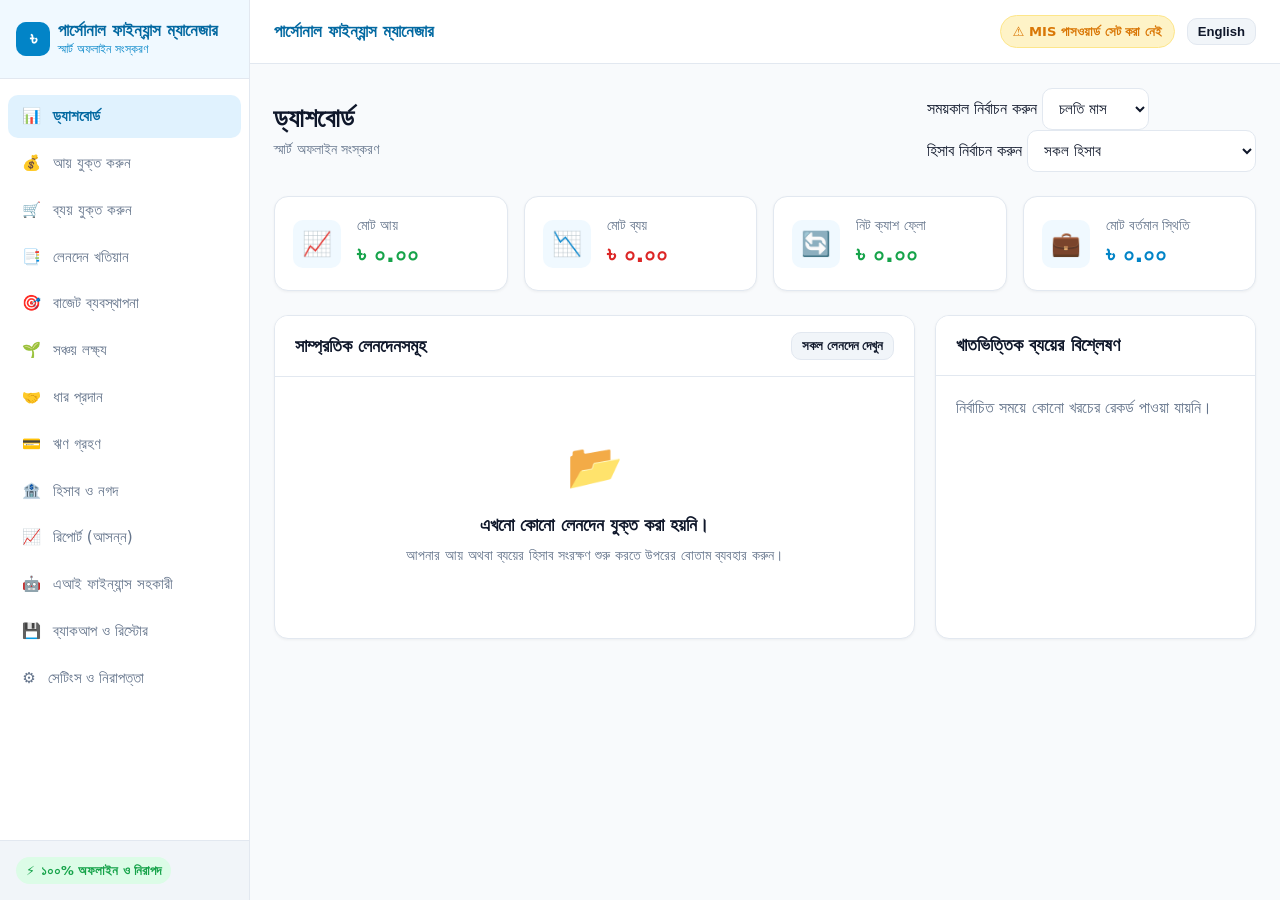
<file: index.html>
<!DOCTYPE html>
<html lang="bn">
<head>
  <meta charset="UTF-8">
  <meta name="viewport" content="width=device-width, initial-scale=1.0, maximum-scale=1.0, user-scalable=no, viewport-fit=cover">
  <meta name="theme-color" content="#f8fafc">
  <meta name="description" content="Personal Finance Manager — Smart Offline Edition. Secure, private, 100% offline financial tracking in Bengali & English.">
  <title>পার্সোনাল ফাইন্যান্স ম্যানেজার — স্মার্ট অফলাইন সংস্করণ</title>
  
  <script>
    (function() {
      function detectMobile() {
        var isTouch = ('ontouchstart' in window) || (navigator.maxTouchPoints > 0) || (navigator.msMaxTouchPoints > 0);
        var isMobileUA = /Android|webOS|iPhone|iPad|iPod|BlackBerry|IEMobile|Opera Mini/i.test(navigator.userAgent);
        var isSmallScreen = window.innerWidth <= 1024;
        if (isTouch || isMobileUA || isSmallScreen) {
          document.documentElement.classList.add('is-mobile-device');
          if (document.body) document.body.classList.add('is-mobile-device');
        } else {
          document.documentElement.classList.remove('is-mobile-device');
          if (document.body) document.body.classList.remove('is-mobile-device');
        }
      }
      detectMobile();
      window.addEventListener('resize', detectMobile);
      document.addEventListener('DOMContentLoaded', detectMobile);

      // Lock Viewport globally to prevent double-tap zoom & multi-touch pinch zoom
      document.addEventListener('gesturestart', function(e) { e.preventDefault(); }, { passive: false });
      document.addEventListener('gesturechange', function(e) { e.preventDefault(); }, { passive: false });
      document.addEventListener('gestureend', function(e) { e.preventDefault(); }, { passive: false });
      window.addEventListener('touchstart', function(e) {
        if (e.touches && e.touches.length > 1) {
          e.preventDefault();
        }
      }, { passive: false });
    })();
  </script>

  <link rel="manifest" href="./manifest.json">
  <link rel="icon" type="image/png" sizes="192x192" href="./icons/icon-192.png">
  <link rel="apple-touch-icon" href="./icons/icon-192.png">
  <meta name="mobile-web-app-capable" content="yes">
  <meta name="apple-mobile-web-app-status-bar-style" content="default">
  <meta name="apple-mobile-web-app-title" content="Finance Manager">
  <link rel="stylesheet" href="./css/style.css?v=14">
  <link rel="stylesheet" href="./css/mobile.css?v=14">
</head>
<body>
  <div class="app-container">
    <!-- Sidebar Navigation -->
    <aside class="app-sidebar">
      <div class="sidebar-header">
        <div class="brand-badge">
          <div class="brand-icon">৳</div>
          <div>
            <div class="brand-title" data-i18n="appName">পার্সোনাল ফাইন্যান্স</div>
            <div style="font-size: 0.75rem; color: var(--primary);" data-i18n="appSubtitle">স্মার্ট অফলাইন</div>
          </div>
        </div>
      </div>

      <nav class="sidebar-nav">
        <!-- Phase 1 Core Links -->
        <a href="#dashboard" class="nav-link active">
          <span>📊</span>
          <span data-i18n="navDashboard">ড্যাশবোর্ড</span>
        </a>
        <a href="#income" class="nav-link">
          <span>💰</span>
          <span data-i18n="navIncome">আয় যুক্ত করুন</span>
        </a>
        <a href="#expenses" class="nav-link">
          <span>🛒</span>
          <span data-i18n="navExpenses">ব্যয় যুক্ত করুন</span>
        </a>
        <a href="#transactions" class="nav-link">
          <span>📑</span>
          <span data-i18n="navTransactions">লেনদেন খতিয়ান</span>
        </a>

        <a href="#budgets" class="nav-link">
          <span>🎯</span>
          <span data-i18n="navBudgets">বাজেট ব্যবস্থাপনা</span>
        </a>
        <a href="#savings" class="nav-link">
          <span>🌱</span>
          <span data-i18n="navSavings">সঞ্চয় লক্ষ্য</span>
        </a>
        <a href="#lending" class="nav-link">
          <span>🤝</span>
          <span data-i18n="navLending">ধার প্রদান</span>
        </a>
        <a href="#borrowing" class="nav-link">
          <span>💳</span>
          <span data-i18n="navBorrowing">ঋণ গ্রহণ</span>
        </a>
        <a href="#accounts" class="nav-link">
          <span>🏦</span>
          <span data-i18n="navAccounts">হিসাব ও নগদ</span>
        </a>

        <a href="#reports" class="nav-link">
          <span>📈</span>
          <span data-i18n="navReports">রিপোর্ট ও চার্ট</span>
        </a>

        <a href="#assistant" class="nav-link">
          <span>🤖</span>
          <span data-i18n="navAssistant">এআই ফাইন্যান্স সহকারী</span>
        </a>

        <a href="#backup" class="nav-link">
          <span>💾</span>
          <span data-i18n="navBackup">ব্যাকআপ ও রিস্টোর</span>
        </a>
        <a href="#settings" class="nav-link">
          <span>⚙️</span>
          <span data-i18n="settingsTitle">সেটিংস ও নিরাপত্তা</span>
        </a>
      </nav>

      <div class="sidebar-footer">
        <div class="offline-pill">
          <span>⚡</span>
          <span data-i18n="offlineBadge">১০০% অফলাইন</span>
        </div>
      </div>
    </aside>

    <!-- Main Workspace -->
    <div class="app-main">
      <!-- Top Sticky Header -->
      <header class="app-header">
        <div class="header-left">
          <button type="button" class="mobile-toggle" id="mobile-menu-btn" aria-label="Toggle Navigation">☰</button>
          <div class="brand-title" data-i18n="appName">পার্সোনাল ফাইন্যান্স ম্যানেজার</div>
        </div>
        
        <div class="header-right">
          <!-- PWA Install Button (Shown dynamically via beforeinstallprompt) -->
          <button type="button" id="btn-pwa-install" class="btn btn-primary btn-sm" style="display: none; align-items: center; gap: 6px;" aria-label="Install App">
            <span>📲</span> <span data-i18n="btnInstallApp">ইনস্টল করুন</span>
          </button>

          <!-- MIS Security Status Badge (Clickable to setup) -->
          <span id="mis-status-badge" class="status-badge badge-inactive" title="MIS পাসওয়ার্ড কনফিগার করতে ক্লিক করুন">
            ⚠️ MIS পাসওয়ার্ড সেট করা নেই
          </span>

          <!-- Language Switcher Button -->
          <button type="button" id="btn-lang-toggle" class="btn btn-secondary btn-sm" aria-label="Switch Language">
            English
          </button>
        </div>
      </header>

      <!-- Dynamic View Container -->
      <main id="view-container" class="view-container">
        <!-- Rendered by Router -->
      </main>

      <!-- Mobile Floating Action Button (FAB) -->
      <button type="button" id="mobile-fab" class="mobile-fab" aria-label="Add Transaction" title="নতুন লেনদেন যুক্ত করুন">
        <span class="fab-icon">➕</span>
      </button>

      <!-- Mobile One-Tap Update Banner -->
      <div id="mobile-update-banner" class="mobile-update-banner hidden">
        <span>⚡ নতুন সংস্করণ প্রস্তুত!</span>
        <button type="button" id="btn-apply-update" class="btn-update-pill">আপডেট করুন</button>
      </div>

      <!-- Mobile Fixed Bottom Navigation (Blueprint Matching Reference Image 1) -->
      <nav class="mobile-bottom-nav" id="mobile-bottom-nav" aria-label="Mobile Navigation">
        <a href="#dashboard" class="bnav-item active" data-bnav="dashboard">
          <span class="bnav-icon">🏠</span>
          <span class="bnav-label" data-i18n="bnavHome">হোম</span>
        </a>
        <a href="#accounts" class="bnav-item" data-bnav="accounts">
          <span class="bnav-icon">💳</span>
          <span class="bnav-label" data-i18n="bnavAccounts">হিসাব</span>
        </a>
        <a href="#borrowing" class="bnav-item" data-bnav="borrowing">
          <span class="bnav-icon">👥</span>
          <span class="bnav-label" data-i18n="bnavLoans">ঋণ</span>
        </a>
        <a href="#budgets" class="bnav-item" data-bnav="budgets">
          <span class="bnav-icon">🎯</span>
          <span class="bnav-label" data-i18n="bnavSavings">বাজেট</span>
        </a>
        <a href="#reports" class="bnav-item" data-bnav="reports">
          <span class="bnav-icon">📊</span>
          <span class="bnav-label" data-i18n="bnavReports">পরিসংখ্যান</span>
        </a>
      </nav>
    </div>
  </div>

  <!-- Mobile Quick Action Sheet / Modal -->
  <div id="mobile-quick-add-modal" class="modal-overlay hidden" role="dialog" aria-modal="true">
    <div class="quick-action-sheet">
      <div class="quick-sheet-handle"></div>
      <div class="modal-header" style="padding-bottom: 8px;">
        <h3 class="modal-title" data-i18n="quickActionTitle">দ্রুত নতুন এন্ট্রি যোগ করুন</h3>
        <button type="button" class="modal-close" id="quick-action-close" aria-label="Close">&times;</button>
      </div>
      <div class="quick-action-grid">
        <button type="button" class="quick-action-btn btn-qa-expense" id="qa-btn-expense">
          <span class="qa-btn-icon">🛒</span>
          <span class="qa-btn-title" data-i18n="qaAddExpense">নতুন ব্যয়</span>
          <span class="qa-btn-desc">দৈনন্দিন খরচ যোগ করুন</span>
        </button>
        <button type="button" class="quick-action-btn btn-qa-income" id="qa-btn-income">
          <span class="qa-btn-icon">💰</span>
          <span class="qa-btn-title" data-i18n="qaAddIncome">নতুন আয়</span>
          <span class="qa-btn-desc">বেতন বা প্রাপ্তি যোগ করুন</span>
        </button>
        <button type="button" class="quick-action-btn btn-qa-transfer" id="qa-btn-transfer">
          <span class="qa-btn-icon">🔄</span>
          <span class="qa-btn-title" data-i18n="qaTransfer">ট্রান্সফার</span>
          <span class="qa-btn-desc">হিসাবে স্থানান্তর করুন</span>
        </button>
      </div>
    </div>
  </div>

  <!-- Mobile Notification / Status Sheet (Triggered by 🔔) -->
  <div id="mobile-notifications-modal" class="modal-overlay hidden" role="dialog" aria-modal="true">
    <div class="quick-action-sheet">
      <div class="quick-sheet-handle"></div>
      <div class="modal-header" style="padding-bottom: 8px;">
        <h3 class="modal-title">🔔 <span data-i18n="notifModalTitle">বিজ্ঞপ্তি ও সিস্টেম স্ট্যাটাস</span></h3>
        <button type="button" class="modal-close" id="mobile-notif-close" aria-label="Close">&times;</button>
      </div>
      <div class="modal-body" style="display: flex; flex-direction: column; gap: 12px;">
        <div class="notif-card-item">
          <div class="notif-card-left">
            <span class="notif-card-icon">🔒</span>
            <div>
              <div class="notif-card-title" data-i18n="misSecurityStatus">MIS নিরাপত্তা স্ট্যাটাস</div>
              <div class="notif-card-sub" id="mob-notif-mis-status">যাচাই করা হচ্ছে...</div>
            </div>
          </div>
          <button type="button" class="btn btn-secondary btn-xs" id="mob-notif-btn-mis">কনফিগার</button>
        </div>

        <div class="notif-card-item">
          <div class="notif-card-left">
            <span class="notif-card-icon">🌐</span>
            <div>
              <div class="notif-card-title">ভাষা / Language</div>
              <div class="notif-card-sub" id="mob-notif-lang-display">বাংলা (BN)</div>
            </div>
          </div>
          <button type="button" class="btn btn-secondary btn-xs" id="mob-notif-btn-lang">English</button>
        </div>

        <div class="notif-card-item">
          <div class="notif-card-left">
            <span class="notif-card-icon">⚡</span>
            <div>
              <div class="notif-card-title">অ্যাপ সংস্করণ (PWA Version)</div>
              <div class="notif-card-sub">v14 — নেটিভ অ্যান্ড্রয়েড এডিশন (Image 1 Blueprint)</div>
            </div>
          </div>
          <button type="button" class="btn btn-primary-outline btn-xs" id="btn-force-reload-cache">🔄 রিফ্রেশ</button>
        </div>
      </div>
    </div>
  </div>

  <!-- Mobile Profile Sheet (Triggered by 👤 Avatar) -->
  <div id="mobile-profile-modal" class="modal-overlay hidden" role="dialog" aria-modal="true">
    <div class="quick-action-sheet">
      <div class="quick-sheet-handle"></div>
      <div class="modal-header" style="padding-bottom: 8px;">
        <h3 class="modal-title">👤 <span data-i18n="profileModalTitle">ব্যবহারকারী প্রোফাইল ও মেনু</span></h3>
        <button type="button" class="modal-close" id="mobile-profile-close" aria-label="Close">&times;</button>
      </div>
      <div class="modal-body">
        <div class="profile-header-card">
          <div class="mobile-avatar-circle" style="width: 50px; height: 50px;">
            <svg viewBox="0 0 40 40" width="50" height="50" class="avatar-svg">
              <circle cx="20" cy="20" r="19" fill="#0284c7"/>
              <circle cx="20" cy="15" r="7" fill="#ffffff"/>
              <path d="M7 34 C7 25, 33 25, 33 34" fill="#ffffff"/>
            </svg>
          </div>
          <div>
            <div class="profile-name-text" id="profile-sheet-name">Shaikat</div>
            <button type="button" class="btn-link-sm" id="btn-edit-profile-name">✏️ নাম পরিবর্তন করুন</button>
          </div>
        </div>

        <div class="profile-menu-links">
          <a href="#transactions" class="profile-menu-item" data-sheet-nav>
            <span>📑</span> <span>লেনদেন খতিয়ান (Ledger)</span>
          </a>
          <a href="#budgets" class="profile-menu-item" data-sheet-nav>
            <span>🎯</span> <span>বাজেট ব্যবস্থাপনা (Budgets)</span>
          </a>
          <a href="#lending" class="profile-menu-item" data-sheet-nav>
            <span>🤝</span> <span>ধার প্রদান (Lending)</span>
          </a>
          <a href="#assistant" class="profile-menu-item" data-sheet-nav>
            <span>🤖</span> <span>এআই ফাইন্যান্স সহকারী (AI Assistant)</span>
          </a>
          <a href="#backup" class="profile-menu-item" data-sheet-nav>
            <span>💾</span> <span>ব্যাকআপ ও রিস্টোর (Backup & Restore)</span>
          </a>
          <a href="#settings" class="profile-menu-item" data-sheet-nav>
            <span>⚙️</span> <span>সেটিংস ও নিরাপত্তা (Settings)</span>
          </a>
          <button type="button" class="profile-menu-item btn-menu-reload" id="btn-sheet-force-reload">
            <span>🔄</span> <span>ক্যাশ পরিষ্কার ও অ্যাপ রিলোড (Force Update)</span>
          </button>
        </div>
      </div>
    </div>
  </div>

  <!-- GLOBAL MIS MODULE PASSWORD VERIFICATION MODAL (Rule 5 & Section 17) -->
  <div id="mis-verify-modal" class="modal-overlay hidden" role="dialog" aria-modal="true">
    <div class="modal-card">
      <div class="modal-header">
        <h3 class="modal-title" style="color: var(--danger);">🔒 <span data-i18n="misModalTitle">MIS মডিউল নিরাপত্তা গেট</span></h3>
      </div>
      <div class="modal-body">
        <p id="mis-verify-desc" class="modal-notice" style="margin-bottom: 16px;"></p>
        
        <div class="form-group">
          <label for="mis-verify-password-input" class="form-label required" data-i18n="misPasswordLabel">MIS পাসওয়ার্ড প্রদান করুন</label>
          <input type="password" id="mis-verify-password-input" class="form-input" placeholder="••••••••" autocomplete="current-password">
        </div>

        <div id="mis-verify-error" class="alert alert-danger hidden"></div>
      </div>
      <div class="modal-footer">
        <button type="button" class="btn btn-secondary" id="mis-btn-cancel-delete" data-i18n="btnCancel">বাতিল</button>
        <button type="button" class="btn btn-danger" id="mis-btn-confirm-delete" data-i18n="misBtnVerifyDelete">পাসওয়ার্ড যাচাই করে মুছে ফেলুন</button>
      </div>
    </div>
  </div>

  <!-- GLOBAL MIS MODULE SETUP MODAL -->
  <div id="mis-setup-modal" class="modal-overlay hidden" role="dialog" aria-modal="true">
    <div class="modal-card">
      <div class="modal-header">
        <h3 class="modal-title">🛡️ <span data-i18n="misSetupTitle">MIS মডিউল পাসওয়ার্ড সেটআপ</span></h3>
        <button type="button" class="btn-close" id="mis-setup-close">&times;</button>
      </div>
      <form id="mis-setup-form">
        <div class="modal-body">
          <p class="modal-notice" style="margin-bottom: 16px;" data-i18n="misSetupNotice">
            যে কোনো আর্থিক তথ্য মোছার জন্য MIS পাসওয়ার্ড আবশ্যক। একটি নিরাপদ পাসওয়ার্ড নির্ধারণ করুন।
          </p>

          <div class="form-group" style="margin-bottom: 14px;">
            <label for="mis-setup-new-password" class="form-label required" data-i18n="misPasswordNew">নতুন MIS পাসওয়ার্ড (কমপক্ষে ৬ অক্ষর)</label>
            <input type="password" id="mis-setup-new-password" class="form-input" placeholder="••••••••" minlength="6" required autocomplete="new-password">
          </div>

          <div class="form-group">
            <label for="mis-setup-confirm-password" class="form-label required" data-i18n="misPasswordConfirm">পাসওয়ার্ড নিশ্চিত করুন</label>
            <input type="password" id="mis-setup-confirm-password" class="form-input" placeholder="••••••••" minlength="6" required autocomplete="new-password">
          </div>

          <div id="mis-setup-error" class="alert alert-danger hidden"></div>
        </div>
        <div class="modal-footer">
          <button type="button" class="btn btn-secondary" id="mis-setup-cancel" data-i18n="btnCancel">বাতিল</button>
          <button type="submit" class="btn btn-primary" id="mis-setup-save" data-i18n="misBtnSetup">MIS পাসওয়ার্ড সংরক্ষণ করুন</button>
        </div>
      </form>
    </div>
  </div>

  <!-- FILE PROTOCOL WARNING (CORS Detection) -->
  <div id="file-protocol-warning" style="display: none; position: fixed; top: 0; left: 0; right: 0; bottom: 0; background: rgba(0,0,0,0.7); z-index: 99999; align-items: center; justify-content: center; padding: 20px;">
    <div style="background: #ffffff; border: 2px solid #f59e0b; color: #92400e; padding: 28px; max-width: 580px; border-radius: 14px; font-family: system-ui, sans-serif; text-align: center; box-shadow: 0 10px 25px rgba(0,0,0,0.25);">
      <div style="font-size: 2.5rem; margin-bottom: 8px;">⚠️</div>
      <h3 style="margin-top: 0; font-size: 1.3rem; color: #b45309;">ব্রাউজার নিরাপত্তা নির্দেশনা (file:// Protocol)</h3>
      <p style="margin: 12px 0; font-size: 0.95rem; line-height: 1.6; color: #475569;">
        আধুনিক ব্রাউজারসমূহ নিরাপত্তার কারণে সরাসরি <code>file://</code> দিয়ে জাভাস্ক্রিপ্ট মডিউল লোড ব্লক করে।
      </p>
      <div style="background: #eff6ff; padding: 14px 18px; border-radius: 8px; border: 1px solid #bfdbfe; margin: 16px 0;">
        <p style="margin: 0; font-weight: 700; font-size: 1.1rem; color: #1e40af;">
          👉 ফোল্ডারে থাকা <span style="background: #dbeafe; padding: 2px 8px; border-radius: 4px;">start.bat</span> ফাইলে ডাবল-ক্লিক করুন!
        </p>
        <p style="margin: 6px 0 0; font-size: 0.85rem; color: #64748b;">
          (Double-click <strong>start.bat</strong> in this folder to launch the local offline server)
        </p>
      </div>
    </div>
  </div>
  <script>
    if (window.location.protocol === 'file:') {
      var w = document.getElementById('file-protocol-warning');
      if (w) w.style.display = 'flex';
    }
  </script>

  <!-- Main ES Module Script -->
  <script type="module" src="./js/app.js?v=14"></script>
</body>
</html>
</file>
<file: css/style.css>
/* Personal Finance Manager - Modern Light Blue & White Theme */
:root {
  --primary: #0284c7;
  --primary-hover: #0369a1;
  --primary-light: #e0f2fe;
  --primary-subtle: #f0f9ff;
  --accent: #38bdf8;
  
  --bg-main: #f8fafc;
  --bg-surface: #ffffff;
  --bg-subtle: #f1f5f9;
  
  --text-main: #0f172a;
  --text-muted: #64748b;
  --text-light: #94a3b8;
  
  --border: #e2e8f0;
  --border-focus: #38bdf8;
  
  --success: #16a34a;
  --success-bg: #dcfce7;
  --danger: #dc2626;
  --danger-bg: #fee2e2;
  --warning: #d97706;
  --warning-bg: #fef3c7;
  
  --radius-sm: 6px;
  --radius-md: 10px;
  --radius-lg: 14px;
  --shadow-sm: 0 1px 3px rgba(0,0,0,0.05);
  --shadow-md: 0 4px 6px -1px rgba(0,0,0,0.08), 0 2px 4px -2px rgba(0,0,0,0.05);
  --shadow-lg: 0 10px 15px -3px rgba(0,0,0,0.1), 0 4px 6px -4px rgba(0,0,0,0.05);
  
  --font-family: system-ui, -apple-system, "Segoe UI", Roboto, "Helvetica Neue", "SolaimanLipi", "Kalpurush", sans-serif;
}

* {
  box-sizing: border-box;
  margin: 0;
  padding: 0;
}

body {
  font-family: var(--font-family);
  background-color: var(--bg-main);
  color: var(--text-main);
  line-height: 1.5;
  -webkit-font-smoothing: antialiased;
}

/* App Shell Layout */
.app-container {
  display: flex;
  min-height: 100vh;
}

/* Sidebar */
.app-sidebar {
  width: 250px;
  background-color: var(--bg-surface);
  border-right: 1px solid var(--border);
  display: flex;
  flex-direction: column;
  position: sticky;
  top: 0;
  height: 100vh;
  z-index: 100;
  transition: transform 0.25s ease;
}

.sidebar-header {
  padding: 20px 16px;
  border-bottom: 1px solid var(--border);
  background-color: var(--primary-subtle);
}

.brand-badge {
  display: inline-flex;
  align-items: center;
  gap: 8px;
}

.brand-icon {
  width: 34px;
  height: 34px;
  background: var(--primary);
  color: white;
  border-radius: var(--radius-md);
  display: flex;
  align-items: center;
  justify-content: center;
  font-weight: bold;
  font-size: 1.2rem;
}

.brand-title {
  font-size: 1.05rem;
  font-weight: 700;
  color: var(--primary-hover);
  line-height: 1.2;
}

.sidebar-nav {
  padding: 16px 8px;
  flex: 1;
  overflow-y: auto;
}

.nav-link {
  display: flex;
  align-items: center;
  gap: 12px;
  padding: 10px 14px;
  color: var(--text-muted);
  text-decoration: none;
  border-radius: var(--radius-md);
  margin-bottom: 4px;
  font-weight: 500;
  font-size: 0.95rem;
  transition: all 0.15s ease;
}

.nav-link:hover {
  background-color: var(--primary-subtle);
  color: var(--primary);
}

.nav-link.active {
  background-color: var(--primary-light);
  color: var(--primary-hover);
  font-weight: 600;
}

.nav-link.disabled {
  opacity: 0.55;
  cursor: not-allowed;
  font-size: 0.85rem;
}

.sidebar-footer {
  padding: 16px;
  border-top: 1px solid var(--border);
  background-color: var(--bg-subtle);
}

.offline-pill {
  display: inline-flex;
  align-items: center;
  gap: 6px;
  font-size: 0.8rem;
  font-weight: 600;
  color: var(--success);
  background: var(--success-bg);
  padding: 4px 10px;
  border-radius: 20px;
}

/* Main Content Area */
.app-main {
  flex: 1;
  display: flex;
  flex-direction: column;
  min-width: 0;
}

/* Top Navbar */
.app-header {
  height: 64px;
  background-color: var(--bg-surface);
  border-bottom: 1px solid var(--border);
  display: flex;
  align-items: center;
  justify-content: space-between;
  padding: 0 24px;
  position: sticky;
  top: 0;
  z-index: 90;
}

.header-left {
  display: flex;
  align-items: center;
  gap: 12px;
}

.mobile-toggle {
  display: none;
  background: none;
  border: none;
  font-size: 1.5rem;
  cursor: pointer;
  color: var(--text-main);
}

.header-right {
  display: flex;
  align-items: center;
  gap: 12px;
}

.status-badge {
  font-size: 0.82rem;
  padding: 6px 12px;
  border-radius: 20px;
  font-weight: 600;
  cursor: pointer;
  display: inline-flex;
  align-items: center;
  transition: opacity 0.2s;
}

.status-badge:hover {
  opacity: 0.85;
}

.badge-active {
  background-color: var(--success-bg);
  color: var(--success);
  border: 1px solid #bbf7d0;
}

.badge-inactive {
  background-color: var(--warning-bg);
  color: var(--warning);
  border: 1px solid #fde68a;
}

/* Content Container */
.view-container {
  padding: 24px;
  flex: 1;
  max-width: 1200px;
  margin: 0 auto;
  width: 100%;
}

.view-header {
  display: flex;
  align-items: center;
  justify-content: space-between;
  margin-bottom: 24px;
  flex-wrap: wrap;
  gap: 16px;
}

.view-title {
  font-size: 1.6rem;
  font-weight: 700;
  color: var(--text-main);
}

.view-subtitle {
  font-size: 0.9rem;
  color: var(--text-muted);
  margin-top: 2px;
}

/* KPI Summary Cards Grid */
.kpi-grid {
  display: grid;
  grid-template-columns: repeat(auto-fit, minmax(220px, 1fr));
  gap: 16px;
  margin-bottom: 24px;
}

.kpi-card {
  background: var(--bg-surface);
  border: 1px solid var(--border);
  border-radius: var(--radius-lg);
  padding: 18px;
  display: flex;
  align-items: center;
  gap: 16px;
  box-shadow: var(--shadow-sm);
  transition: transform 0.15s ease, box-shadow 0.15s ease;
}

.kpi-card:hover {
  transform: translateY(-2px);
  box-shadow: var(--shadow-md);
}

.kpi-icon {
  width: 48px;
  height: 48px;
  border-radius: var(--radius-md);
  display: flex;
  align-items: center;
  justify-content: center;
  font-size: 1.5rem;
  background: var(--primary-subtle);
}

.kpi-content {
  display: flex;
  flex-direction: column;
}

.kpi-label {
  font-size: 0.85rem;
  font-weight: 500;
  color: var(--text-muted);
}

.kpi-value {
  font-size: 1.45rem;
  font-weight: 700;
  margin-top: 2px;
}

/* Dashboard 2-column Grid */
.dashboard-grid {
  display: grid;
  grid-template-columns: 2fr 1fr;
  gap: 20px;
}

/* Cards */
.card {
  background: var(--bg-surface);
  border: 1px solid var(--border);
  border-radius: var(--radius-lg);
  box-shadow: var(--shadow-sm);
  overflow: hidden;
}

.card-header {
  padding: 16px 20px;
  border-bottom: 1px solid var(--border);
  background: #ffffff;
}

.card-title {
  font-size: 1.1rem;
  font-weight: 600;
  color: var(--text-main);
}

.card-body {
  padding: 20px;
}

/* Tables */
.table-responsive {
  overflow-x: auto;
}

.data-table {
  width: 100%;
  border-collapse: collapse;
  text-align: left;
  font-size: 0.92rem;
}

.data-table th {
  padding: 12px 14px;
  background-color: var(--bg-subtle);
  color: var(--text-muted);
  font-weight: 600;
  border-bottom: 1px solid var(--border);
  white-space: nowrap;
}

.data-table td {
  padding: 12px 14px;
  border-bottom: 1px solid var(--border);
  vertical-align: middle;
}

.data-table tbody tr:hover {
  background-color: var(--primary-subtle);
}

.text-right { text-align: right; }
.text-center { text-align: center; }
.font-bold { font-weight: 600; }

.text-success { color: var(--success); }
.text-danger { color: var(--danger); }
.text-primary { color: var(--primary); }
.text-muted { color: var(--text-muted); }

/* Badges */
.badge {
  display: inline-block;
  padding: 3px 8px;
  border-radius: var(--radius-sm);
  font-size: 0.78rem;
  font-weight: 600;
  white-space: nowrap;
}

.badge-income {
  background-color: var(--success-bg);
  color: var(--success);
}

.badge-expense {
  background-color: var(--danger-bg);
  color: var(--danger);
}

.code-badge {
  background: var(--bg-subtle);
  padding: 2px 6px;
  border-radius: var(--radius-sm);
  font-family: monospace;
  font-size: 0.85rem;
}

/* Buttons */
.btn {
  display: inline-flex;
  align-items: center;
  justify-content: center;
  gap: 6px;
  padding: 8px 16px;
  font-size: 0.9rem;
  font-weight: 600;
  border-radius: var(--radius-md);
  border: 1px solid transparent;
  cursor: pointer;
  transition: all 0.15s ease;
}

.btn:disabled {
  opacity: 0.6;
  cursor: not-allowed;
}

.btn-primary {
  background-color: var(--primary);
  color: white;
}
.btn-primary:hover:not(:disabled) {
  background-color: var(--primary-hover);
}

.btn-secondary {
  background-color: var(--bg-subtle);
  color: var(--text-main);
  border-color: var(--border);
}
.btn-secondary:hover:not(:disabled) {
  background-color: #e2e8f0;
}

.btn-success {
  background-color: var(--success);
  color: white;
}
.btn-success:hover:not(:disabled) {
  background-color: #15803d;
}

.btn-danger {
  background-color: var(--danger);
  color: white;
}
.btn-danger:hover:not(:disabled) {
  background-color: #b91c1c;
}

.btn-outline {
  background: transparent;
  border-color: var(--border);
  color: var(--text-main);
}
.btn-outline:hover:not(:disabled) {
  background-color: var(--bg-subtle);
}

.btn-danger-outline {
  background: transparent;
  border-color: #fca5a5;
  color: var(--danger);
}
.btn-danger-outline:hover:not(:disabled) {
  background-color: var(--danger-bg);
}

.btn-sm {
  padding: 5px 10px;
  font-size: 0.82rem;
}

.btn-xs {
  padding: 3px 8px;
  font-size: 0.78rem;
}

.btn-lg {
  padding: 12px 24px;
  font-size: 1rem;
}

/* Forms */
.form-card-container {
  max-width: 680px;
  margin: 0 auto;
}

.form-grid {
  display: grid;
  grid-template-columns: 1fr 1fr;
  gap: 16px;
}

.form-group {
  display: flex;
  flex-direction: column;
  gap: 6px;
}

.form-group.full-width {
  grid-column: 1 / -1;
}

.form-label {
  font-size: 0.88rem;
  font-weight: 600;
  color: var(--text-main);
}

.form-label.required::after {
  content: ' *';
  color: var(--danger);
}

.form-input, .form-select, .form-textarea {
  padding: 10px 12px;
  border: 1px solid var(--border);
  border-radius: var(--radius-md);
  font-family: inherit;
  font-size: 0.95rem;
  background-color: #ffffff;
  color: var(--text-main);
  outline: none;
  transition: border-color 0.15s, box-shadow 0.15s;
}

.form-input:focus, .form-select:focus, .form-textarea:focus {
  border-color: var(--border-focus);
  box-shadow: 0 0 0 3px rgba(56, 189, 248, 0.2);
}

.input-with-addon {
  display: flex;
  align-items: center;
}

.input-addon {
  background: var(--bg-subtle);
  border: 1px solid var(--border);
  border-right: none;
  padding: 10px 14px;
  border-radius: var(--radius-md) 0 0 var(--radius-md);
  font-weight: bold;
  color: var(--text-muted);
}

.input-with-addon .form-input {
  border-radius: 0 var(--radius-md) var(--radius-md) 0;
  flex: 1;
}

.form-actions {
  margin-top: 24px;
  display: flex;
  justify-content: flex-end;
}

/* Modals */
.modal-overlay {
  position: fixed;
  inset: 0;
  background-color: rgba(15, 23, 42, 0.5);
  backdrop-filter: blur(2px);
  display: flex;
  align-items: center;
  justify-content: center;
  z-index: 1000;
  padding: 16px;
}

.modal-overlay.hidden {
  display: none !important;
}

.modal-card {
  background: #ffffff;
  border-radius: var(--radius-lg);
  box-shadow: var(--shadow-lg);
  width: 100%;
  max-width: 520px;
  max-height: 90vh;
  display: flex;
  flex-direction: column;
  overflow: hidden;
  animation: modalFadeIn 0.2s ease-out;
}

.modal-card.modal-lg {
  max-width: 680px;
}

@keyframes modalFadeIn {
  from { opacity: 0; transform: scale(0.96); }
  to { opacity: 1; transform: scale(1); }
}

.modal-header {
  padding: 16px 20px;
  border-bottom: 1px solid var(--border);
  display: flex;
  align-items: center;
  justify-content: space-between;
}

.modal-title {
  font-size: 1.15rem;
  font-weight: 700;
  color: var(--text-main);
}

.btn-close {
  background: none;
  border: none;
  font-size: 1.5rem;
  line-height: 1;
  color: var(--text-muted);
  cursor: pointer;
}

.modal-body {
  padding: 20px;
  overflow-y: auto;
}

.modal-footer {
  padding: 16px 20px;
  border-top: 1px solid var(--border);
  display: flex;
  justify-content: flex-end;
  gap: 10px;
  background: var(--bg-main);
}

.summary-preview-list {
  background: var(--primary-subtle);
  border: 1px solid #bae6fd;
  border-radius: var(--radius-md);
  padding: 16px;
  display: flex;
  flex-direction: column;
  gap: 10px;
}

.preview-row {
  display: flex;
  justify-content: space-between;
  align-items: center;
  font-size: 0.92rem;
}

.preview-label {
  color: var(--text-muted);
}

/* Category Breakdown progress bars */
.breakdown-list {
  display: flex;
  flex-direction: column;
  gap: 14px;
}

.breakdown-item {
  display: flex;
  flex-direction: column;
  gap: 6px;
}

.breakdown-name {
  font-size: 0.9rem;
  font-weight: 500;
}

.breakdown-amounts {
  font-size: 0.88rem;
}

.progress-bar-bg {
  width: 100%;
  height: 8px;
  background-color: var(--bg-subtle);
  border-radius: 4px;
  overflow: hidden;
}

.progress-bar-fill {
  height: 100%;
  background: var(--primary);
  border-radius: 4px;
  transition: width 0.3s ease;
}

/* Empty States */
.empty-state {
  text-align: center;
  padding: 36px 20px;
}

.empty-icon {
  font-size: 2.8rem;
  margin-bottom: 12px;
}

.empty-title {
  font-size: 1.1rem;
  font-weight: 600;
  margin-bottom: 6px;
}

.empty-desc {
  font-size: 0.9rem;
  color: var(--text-muted);
  max-width: 380px;
  margin: 0 auto 16px;
}

.empty-actions {
  display: flex;
  justify-content: center;
  gap: 10px;
}

/* Alerts */
.alert {
  padding: 12px 16px;
  border-radius: var(--radius-md);
  font-size: 0.9rem;
  margin-top: 14px;
}

.alert-danger {
  background-color: var(--danger-bg);
  color: #991b1b;
  border: 1px solid #fecaca;
}

.hidden {
  display: none !important;
}

.flex-between {
  display: flex;
  align-items: center;
  justify-content: space-between;
}

/* Toolbar */
.toolbar-card {
  margin-bottom: 16px;
  padding: 12px 16px;
}

.toolbar-grid {
  display: grid;
  grid-template-columns: 2fr 1fr 1fr 1fr 1fr;
  gap: 12px;
}
</file>
<file: css/mobile.css>
/* Mobile & Tablet Responsive Optimizations */
/* Personal Finance Manager — Smart Offline Edition */
/* Pixel-Perfect Alignment with Reference Mobile Fintech UI */

/* ==========================================================================
   1. DESKTOP VIEW GUARD (True Desktop Screens: > 1024px with mouse pointer)
   Ensure 100% desktop fidelity; hide mobile-only components completely
   ========================================================================== */
@media (min-width: 1025px) and (hover: hover) and (pointer: fine) {
  html:not(.is-mobile-device) .mobile-app-header,
  html:not(.is-mobile-device) .mobile-wallet-card,
  html:not(.is-mobile-device) .mobile-accounts-grid,
  html:not(.is-mobile-device) .mobile-toggle-wrapper,
  html:not(.is-mobile-device) .mobile-section-header,
  html:not(.is-mobile-device) .mobile-tx-list-container,
  html:not(.is-mobile-device) .mobile-unified-card,
  html:not(.is-mobile-device) .mobile-insights-banner,
  html:not(.is-mobile-device) .mobile-tools-grid,
  html:not(.is-mobile-device) .mobile-fab,
  html:not(.is-mobile-device) .mobile-bottom-nav,
  html:not(.is-mobile-device) #mobile-quick-add-modal,
  html:not(.is-mobile-device) #mobile-notifications-modal,
  html:not(.is-mobile-device) #mobile-profile-modal,
  html:not(.is-mobile-device) #mobile-update-banner,
  html:not(.is-mobile-device) .mobile-only {
    display: none !important;
  }

  html:not(.is-mobile-device) .desktop-kpi-grid {
    display: grid !important;
  }

  html:not(.is-mobile-device) .desktop-only-grid {
    display: grid !important;
  }

  html:not(.is-mobile-device) .desktop-only-table {
    display: block !important;
  }
}

/* ==========================================================================
   2. MOBILE & TOUCH DEVICE MEDIA QUERY (Screens <= 1024px or Touch Devices)
   ========================================================================== */
@media (max-width: 1024px), (hover: none) and (pointer: coarse) {
  :root {
    font-size: 16.5px !important;
  }

  /* Global Native App Lock (Fixed Scaling & Non-Zoomable Constraints) */
  html, body {
    touch-action: pan-x pan-y !important;
    overscroll-behavior-y: none !important;
    -webkit-touch-callout: none !important;
    -webkit-user-select: none !important;
    user-select: none !important;
    -webkit-tap-highlight-color: transparent !important;
    -webkit-text-size-adjust: 100% !important;
    text-size-adjust: 100% !important;
    -webkit-font-smoothing: antialiased !important;
    -moz-osx-font-smoothing: grayscale !important;
  }

  /* Form inputs allow selection and enforce 16px to prevent iOS auto-zoom */
  input, textarea, select {
    -webkit-user-select: auto !important;
    user-select: auto !important;
    font-size: 16px !important;
  }

  /* App Shell & Full-Screen Mobile Layout */
  .app-container {
    display: block !important;
    width: 100% !important;
    max-width: 100vw !important;
    min-height: 100vh !important;
    min-height: 100dvh !important;
    overflow-x: hidden !important;
    background-color: #f8fafc !important;
  }

  /* Desktop sidebar hidden off-screen; never occupies document flow */
  .app-sidebar {
    position: fixed !important;
    left: 0 !important;
    top: 0 !important;
    bottom: 0 !important;
    width: 280px !important;
    height: 100vh !important;
    transform: translateX(-100%) !important;
    box-shadow: 0 10px 25px rgba(0, 0, 0, 0.2) !important;
    z-index: 1000 !important;
    transition: transform 0.25s ease !important;
    display: flex !important;
  }

  .app-sidebar.open {
    transform: translateX(0) !important;
  }

  .app-main {
    width: 100% !important;
    max-width: 100vw !important;
    min-width: 0 !important;
    display: block !important;
    overflow-x: hidden !important;
  }

  /* Hide Desktop Headers & Panels */
  .app-header {
    display: none !important;
  }

  .view-header,
  .desktop-kpi-grid,
  .desktop-only-grid,
  .desktop-only-table {
    display: none !important;
  }

  /* Ensure Mobile Components Display with full width */
  .mobile-app-header {
    display: flex !important;
  }

  .mobile-wallet-card {
    display: block !important;
  }

  .mobile-accounts-grid {
    display: grid !important;
  }

  .mobile-toggle-wrapper {
    display: flex !important;
  }

  .mobile-section-header {
    display: flex !important;
  }

  .mobile-tx-list-container {
    display: flex !important;
  }

  .mobile-fab {
    display: flex !important;
  }

  .mobile-bottom-nav {
    display: flex !important;
  }

  /* View container with safe padding above bottom navigation */
  .view-container {
    padding: 12px 16px max(115px, calc(95px + env(safe-area-inset-bottom, 0px))) 16px !important;
    max-width: 100vw !important;
    width: 100% !important;
    overflow-x: hidden !important;
    background-color: #f8fafc !important;
    box-sizing: border-box !important;
  }

  /* ==========================================================================
     3. MOBILE APP HEADER (Greeting & Profile Avatar)
     ========================================================================== */
  .mobile-app-header {
    justify-content: space-between;
    align-items: center;
    padding: max(14px, env(safe-area-inset-top, 0px)) 2px 16px 2px;
    background: transparent;
  }

  .mobile-greeting-block {
    display: flex;
    flex-direction: column;
  }

  .mobile-greeting-sub {
    font-size: 0.88rem;
    color: #64748b;
    font-weight: 500;
    line-height: 1.2;
  }

  .mobile-greeting-name {
    font-size: 1.55rem;
    font-weight: 800;
    color: #0f172a;
    line-height: 1.2;
    margin-top: 2px;
    cursor: pointer;
  }

  .mobile-header-right {
    display: flex;
    align-items: center;
    gap: 12px;
  }

  .mobile-bell-btn {
    width: 40px;
    height: 40px;
    border-radius: 50%;
    background: #ffffff;
    border: 1px solid #f1f5f9;
    display: flex;
    align-items: center;
    justify-content: center;
    font-size: 1.2rem;
    color: #0f172a;
    cursor: pointer;
    box-shadow: 0 2px 6px rgba(0, 0, 0, 0.04);
    -webkit-tap-highlight-color: transparent;
  }

  .mobile-bell-btn:active {
    transform: scale(0.95);
  }

  .mobile-avatar-circle {
    width: 42px;
    height: 42px;
    border-radius: 50%;
    overflow: hidden;
    border: 2px solid #ffffff;
    box-shadow: 0 2px 8px rgba(0, 0, 0, 0.08);
    cursor: pointer;
    display: flex;
    align-items: center;
    justify-content: center;
    background: #0284c7;
    -webkit-tap-highlight-color: transparent;
  }

  .mobile-avatar-circle:active {
    transform: scale(0.95);
  }

  .avatar-svg {
    display: block;
    width: 100%;
    height: 100%;
  }

  /* One-Tap Update Banner */
  .mobile-update-banner {
    background: #eff6ff;
    border: 1px solid #bfdbfe;
    border-radius: 14px;
    padding: 8px 14px;
    margin-bottom: 12px;
    display: flex;
    align-items: center;
    justify-content: space-between;
    font-size: 0.82rem;
    color: #1e40af;
    font-weight: 600;
  }

  .btn-update-pill {
    background: #0284c7;
    color: #ffffff;
    border: none;
    padding: 4px 10px;
    border-radius: 20px;
    font-size: 0.75rem;
    font-weight: 700;
    cursor: pointer;
  }

  /* ==========================================================================
     4. MAIN WALLET SUMMARY CARD (Fintech Light Theme, Large Balance, SVG Ring)
     ========================================================================== */
  .mobile-wallet-card {
    background: linear-gradient(135deg, #f0f7ff 0%, #ffffff 100%);
    border: 1px solid #e0f2fe;
    border-radius: 24px;
    padding: 22px 20px;
    margin-bottom: 20px;
    box-shadow: 0 4px 18px rgba(2, 132, 199, 0.06);
    position: relative;
    box-sizing: border-box;
  }

  .wallet-header {
    display: flex;
    justify-content: space-between;
    align-items: center;
    margin-bottom: 8px;
  }

  .wallet-sublabel {
    font-size: 1rem;
    color: #334155;
    font-weight: 700;
  }

  .wallet-amount-row {
    display: flex;
    justify-content: space-between;
    align-items: center;
    gap: 12px;
  }

  .wallet-balance-val {
    font-size: 2.75rem;
    font-weight: 900;
    color: #0f172a;
    line-height: 1;
    letter-spacing: -1.5px;
    word-break: break-all;
    -webkit-font-smoothing: antialiased;
  }

  /* Income & Expense Dual Pills below amount */
  .wallet-pills-row {
    display: flex;
    align-items: center;
    gap: 10px;
    margin-top: 14px;
  }

  .wallet-badge-pill {
    display: inline-flex;
    align-items: center;
    gap: 6px;
    padding: 5px 12px;
    border-radius: 20px;
    font-size: 0.85rem;
    font-weight: 700;
  }

  .wallet-badge-income {
    background: #ecfdf5;
    color: #16a34a;
  }

  .wallet-badge-income .badge-circle {
    width: 18px;
    height: 18px;
    border-radius: 50%;
    background: #16a34a;
    color: #ffffff;
    display: inline-flex;
    align-items: center;
    justify-content: center;
    font-size: 0.72rem;
    font-weight: 800;
  }

  .wallet-badge-expense {
    background: #fef2f2;
    color: #dc2626;
  }

  .wallet-badge-expense .badge-circle {
    width: 18px;
    height: 18px;
    border-radius: 50%;
    background: #dc2626;
    color: #ffffff;
    display: inline-flex;
    align-items: center;
    justify-content: center;
    font-size: 0.72rem;
    font-weight: 800;
  }

  /* Circular Progress Ring matching reference image */
  .wallet-circular-ring {
    width: 86px;
    height: 86px;
    min-width: 86px;
    max-width: 86px;
    position: relative;
    flex-shrink: 0;
  }

  .wallet-circular-ring svg {
    transform: rotate(-90deg);
    width: 86px;
    height: 86px;
    display: block;
  }

  .ring-bg {
    fill: none !important;
    stroke: #e0f2fe;
    stroke-width: 6.5;
  }

  .ring-fg {
    fill: none !important;
    stroke: #0284c7;
    stroke-width: 6.5;
    stroke-linecap: round;
    transition: stroke-dashoffset 0.6s ease;
  }

  .ring-label-wrap {
    position: absolute;
    top: 50%;
    left: 50%;
    transform: translate(-50%, -50%);
    display: flex;
    flex-direction: column;
    align-items: center;
    justify-content: center;
    text-align: center;
    width: 100%;
  }

  .ring-subtext {
    font-size: 0.68rem;
    color: #64748b;
    font-weight: 600;
    line-height: 1;
    margin-bottom: 2px;
  }

  .ring-pct-text {
    font-size: 1.2rem;
    font-weight: 900;
    color: #0f172a;
    line-height: 1;
  }

  /* ==========================================================================
     5. ACCOUNT CARDS (2-Column Grid matching EBL & Bkash)
     ========================================================================== */
  .mobile-accounts-grid {
    grid-template-columns: 1fr 1fr;
    gap: 12px;
    margin-bottom: 20px;
    box-sizing: border-box;
  }

  .mobile-account-card {
    background: #ffffff;
    border: 1px solid #f1f5f9;
    border-radius: 20px;
    padding: 14px 16px;
    min-height: 74px;
    box-shadow: 0 2px 8px rgba(0, 0, 0, 0.02);
    display: flex;
    align-items: center;
    gap: 12px;
    cursor: pointer;
    transition: transform 0.15s, box-shadow 0.15s;
    text-decoration: none;
    -webkit-tap-highlight-color: transparent;
    box-sizing: border-box;
  }

  .mobile-account-card:active {
    transform: scale(0.98);
  }

  .account-card-icon {
    width: 42px;
    height: 42px;
    border-radius: 14px;
    display: flex;
    align-items: center;
    justify-content: center;
    font-size: 1.35rem;
    flex-shrink: 0;
  }

  .icon-bank {
    background: #eff6ff;
    color: #0284c7;
  }

  .icon-bkash {
    background: #fdf2f8;
    color: #db2777;
  }

  .icon-cash {
    background: #f0fdf4;
    color: #16a34a;
  }

  .account-card-info {
    min-width: 0;
  }

  .account-card-name {
    font-size: 0.86rem;
    font-weight: 600;
    color: #64748b;
    display: block;
    white-space: nowrap;
    overflow: hidden;
    text-overflow: ellipsis;
  }

  .account-card-val {
    font-size: 1.15rem;
    font-weight: 800;
    color: #0f172a;
    display: block;
    margin-top: 1px;
    line-height: 1.2;
  }

  /* ==========================================================================
     6. SEGMENTED TOGGLE TABS (Full-Width Pill)
     ========================================================================== */
  .mobile-toggle-wrapper {
    background: #f1f5f9;
    border-radius: 16px;
    padding: 5px;
    gap: 6px;
    margin-bottom: 22px;
    box-sizing: border-box;
  }

  .toggle-tab-btn {
    flex: 1;
    padding: 13px 18px;
    border: none;
    border-radius: 12px;
    background: transparent;
    font-size: 1.08rem;
    font-weight: 700;
    color: #64748b;
    cursor: pointer;
    transition: all 0.2s ease;
    text-align: center;
    -webkit-tap-highlight-color: transparent;
  }

  .toggle-tab-btn.active.tab-expense {
    background: #ffffff;
    color: #ef4444;
    box-shadow: 0 2px 8px rgba(0, 0, 0, 0.05);
    border-top: 2px solid #ef4444;
  }

  .toggle-tab-btn.active.tab-income {
    background: #ffffff;
    color: #16a34a;
    box-shadow: 0 2px 8px rgba(0, 0, 0, 0.05);
    border-top: 2px solid #16a34a;
  }

  /* ==========================================================================
     7. UNIFIED TRANSACTIONS CARD & RECENT LIST (Matching Reference App)
     ========================================================================== */
  .mobile-section-header {
    justify-content: space-between;
    align-items: center;
    margin-bottom: 12px;
    padding: 0 4px;
  }

  .mobile-section-title {
    font-size: 1.15rem;
    font-weight: 800;
    color: #0f172a;
  }

  .mobile-view-all-link {
    font-size: 0.92rem;
    font-weight: 700;
    color: #0284c7;
    text-decoration: none;
    cursor: pointer;
  }

  .mobile-tx-list-container {
    display: flex !important;
    flex-direction: column !important;
    gap: 10px !important;
    margin-bottom: 20px !important;
    box-sizing: border-box !important;
  }

  /* Individual Floating Cards (Pixel-Perfect Clone of Image 1) */
  .mobile-tx-item {
    background: #ffffff !important;
    border: 1px solid #f1f5f9 !important;
    border-radius: 20px !important;
    padding: 15px 16px !important;
    box-shadow: 0 2px 8px rgba(0, 0, 0, 0.02) !important;
    display: flex !important;
    align-items: center !important;
    justify-content: space-between !important;
    cursor: pointer !important;
    transition: background-color 0.15s ease !important;
    -webkit-tap-highlight-color: transparent !important;
    box-sizing: border-box !important;
  }

  .mobile-tx-item:active {
    background-color: #f8fafc !important;
  }

  .mobile-tx-left {
    display: flex !important;
    align-items: center !important;
    gap: 12px !important;
    min-width: 0 !important;
  }

  .mobile-tx-icon-badge {
    width: 44px !important;
    height: 44px !important;
    border-radius: 14px !important;
    display: flex !important;
    align-items: center !important;
    justify-content: center !important;
    font-size: 1.35rem !important;
    flex-shrink: 0 !important;
  }

  .mobile-tx-details {
    min-width: 0 !important;
  }

  .mobile-tx-title {
    font-size: 1rem !important;
    font-weight: 700 !important;
    color: #0f172a !important;
    display: block !important;
    white-space: nowrap !important;
    overflow: hidden !important;
    text-overflow: ellipsis !important;
  }

  .mobile-tx-sub {
    font-size: 0.78rem !important;
    color: #64748b !important;
    display: block !important;
    margin-top: 2px !important;
  }

  .mobile-tx-amount {
    font-size: 1.15rem !important;
    font-weight: 800 !important;
    color: #0f172a !important;
    white-space: nowrap !important;
  }

  /* ==========================================================================
     8. FLOATING ACTION BUTTON (FAB) & FIXED BOTTOM NAVIGATION
     ========================================================================== */
  .mobile-fab {
    position: fixed !important;
    right: 20px !important;
    bottom: max(88px, calc(78px + env(safe-area-inset-bottom, 0px))) !important;
    left: auto !important;
    transform: none !important;
    width: 56px !important;
    height: 56px !important;
    border-radius: 50% !important;
    background: #0284c7 !important;
    color: #ffffff !important;
    border: none !important;
    box-shadow: 0 6px 20px rgba(2, 132, 199, 0.45) !important;
    align-items: center !important;
    justify-content: center !important;
    font-size: 1.65rem !important;
    cursor: pointer !important;
    z-index: 990 !important;
    transition: transform 0.15s ease, box-shadow 0.15s ease !important;
    -webkit-tap-highlight-color: transparent !important;
  }

  .mobile-fab:active {
    transform: scale(0.92) !important;
  }

  .mobile-bottom-nav {
    position: fixed !important;
    bottom: 0 !important;
    left: 0 !important;
    right: 0 !important;
    width: 100vw !important;
    height: 70px !important;
    background-color: #ffffff !important;
    border-top: 1px solid #f1f5f9 !important;
    align-items: center !important;
    justify-content: space-around !important;
    z-index: 985 !important;
    box-shadow: 0 -4px 16px rgba(0, 0, 0, 0.04) !important;
    padding-bottom: max(10px, env(safe-area-inset-bottom, 0px)) !important;
    box-sizing: border-box !important;
  }

  .bnav-item {
    display: flex !important;
    flex-direction: column !important;
    align-items: center !important;
    justify-content: center !important;
    text-decoration: none !important;
    color: #64748b !important;
    font-size: 0.72rem !important;
    font-weight: 600 !important;
    flex: 1 !important;
    height: 100% !important;
    transition: color 0.15s ease !important;
    padding: 4px 0 !important;
    gap: 3px !important;
    -webkit-tap-highlight-color: transparent !important;
  }

  .bnav-item.active {
    color: #0284c7 !important;
    font-weight: 700 !important;
  }

  .bnav-item.active .bnav-icon {
    background: #e0f2fe !important;
    border-radius: 16px !important;
    padding: 2px 14px !important;
    transform: scale(1.05) !important;
  }

  .bnav-icon {
    font-size: 1.35rem !important;
    line-height: 1.2 !important;
    display: inline-flex !important;
    align-items: center !important;
    justify-content: center !important;
    transition: all 0.2s ease !important;
    padding: 2px 8px !important;
    border-radius: 16px !important;
  }

  .bnav-label {
    font-size: 0.72rem !important;
    font-weight: 600 !important;
    line-height: 1 !important;
  }

  /* ==========================================================================
     9. QUICK ACTION SHEET & MODAL BOTTOM DRAWERS
     ========================================================================== */
  .quick-action-sheet {
    background: var(--bg-surface);
    width: 100%;
    max-width: 480px;
    margin: auto auto 0 auto;
    border-radius: 20px 20px 0 0;
    padding: 16px 18px 28px;
    box-shadow: 0 -10px 25px rgba(0, 0, 0, 0.15);
    animation: slideUp 0.25s ease-out;
    box-sizing: border-box;
  }

  @keyframes slideUp {
    from { transform: translateY(100%); }
    to { transform: translateY(0); }
  }

  .quick-sheet-handle {
    width: 36px;
    height: 4px;
    background-color: var(--border);
    border-radius: 2px;
    margin: 0 auto 10px;
  }

  .quick-action-grid {
    display: flex;
    flex-direction: column;
    gap: 10px;
    margin-top: 12px;
  }

  .quick-action-btn {
    display: flex;
    align-items: center;
    gap: 12px;
    padding: 14px 16px;
    border-radius: 16px;
    border: 1px solid var(--border);
    background-color: #ffffff;
    cursor: pointer;
    text-align: left;
    transition: background-color 0.15s;
    -webkit-tap-highlight-color: transparent;
    box-sizing: border-box;
  }

  .quick-action-btn:active {
    background-color: var(--bg-subtle);
  }

  .qa-btn-icon {
    width: 42px;
    height: 42px;
    border-radius: 12px;
    display: flex;
    align-items: center;
    justify-content: center;
    font-size: 1.35rem;
    flex-shrink: 0;
  }

  .btn-qa-expense .qa-btn-icon { background-color: var(--danger-bg); }
  .btn-qa-income .qa-btn-icon { background-color: var(--success-bg); }
  .btn-qa-transfer .qa-btn-icon { background-color: var(--primary-light); }

  .qa-btn-title {
    display: block;
    font-weight: 700;
    font-size: 0.95rem;
    color: var(--text-main);
  }

  .qa-btn-desc {
    display: block;
    font-size: 0.78rem;
    color: var(--text-muted);
  }

  /* Notifications & Status Sheet Items */
  .notif-card-item {
    background: #f8fafc;
    border: 1px solid #e2e8f0;
    border-radius: 14px;
    padding: 12px 14px;
    display: flex;
    align-items: center;
    justify-content: space-between;
    box-sizing: border-box;
  }

  .notif-card-left {
    display: flex;
    align-items: center;
    gap: 12px;
  }

  .notif-card-icon {
    font-size: 1.4rem;
  }

  .notif-card-title {
    font-weight: 700;
    font-size: 0.9rem;
    color: #0f172a;
  }

  .notif-card-sub {
    font-size: 0.78rem;
    color: #64748b;
    margin-top: 1px;
  }

  /* Profile Sheet Items */
  .profile-header-card {
    display: flex;
    align-items: center;
    gap: 14px;
    background: #eff6ff;
    border: 1px solid #bfdbfe;
    border-radius: 16px;
    padding: 14px;
    margin-bottom: 16px;
    box-sizing: border-box;
  }

  .profile-name-text {
    font-size: 1.25rem;
    font-weight: 800;
    color: #0f172a;
  }

  .btn-link-sm {
    background: none;
    border: none;
    padding: 0;
    color: #0284c7;
    font-size: 0.8rem;
    font-weight: 600;
    cursor: pointer;
  }

  .profile-menu-links {
    display: flex;
    flex-direction: column;
    gap: 8px;
  }

  .profile-menu-item {
    display: flex;
    align-items: center;
    gap: 12px;
    padding: 12px 14px;
    border-radius: 12px;
    background: #ffffff;
    border: 1px solid #f1f5f9;
    color: #1e293b;
    text-decoration: none;
    font-size: 0.92rem;
    font-weight: 600;
    cursor: pointer;
    transition: background 0.15s;
    -webkit-tap-highlight-color: transparent;
    box-sizing: border-box;
  }

  .profile-menu-item:active {
    background: #f1f5f9;
  }

  .btn-menu-reload {
    width: 100%;
    border: 1px dashed #0284c7;
    color: #0284c7;
    background: #f0f9ff;
    font-family: inherit;
    text-align: left;
    margin-top: 6px;
  }

  /* Form & Table Mobile Responsiveness */
  .dashboard-grid {
    grid-template-columns: 1fr;
    gap: 16px;
  }

  .form-grid {
    grid-template-columns: 1fr;
  }

  .toolbar-grid {
    grid-template-columns: 1fr;
  }

  .header-actions {
    width: 100%;
    display: flex;
    gap: 8px;
  }

  .header-actions .btn {
    flex: 1;
  }

  .action-buttons {
    display: flex;
    gap: 4px;
    justify-content: center;
  }

  .data-table-container {
    overflow-x: auto;
    -webkit-overflow-scrolling: touch;
  }
}

/* ==========================================================================
   10. FALLBACK CLASS SUPPORT: html.is-mobile-device
   Ensures 100% mobile shell activation even if media query edge cases occur
   ========================================================================== */
html.is-mobile-device .app-container {
  display: block !important;
  width: 100% !important;
  max-width: 100vw !important;
  min-height: 100vh !important;
  overflow-x: hidden !important;
}

html.is-mobile-device .app-sidebar {
  position: fixed !important;
  left: 0 !important;
  top: 0 !important;
  bottom: 0 !important;
  width: 280px !important;
  height: 100vh !important;
  transform: translateX(-100%) !important;
  box-shadow: 0 10px 25px rgba(0, 0, 0, 0.2) !important;
  z-index: 1000 !important;
  display: flex !important;
}

html.is-mobile-device .app-sidebar.open {
  transform: translateX(0) !important;
}

html.is-mobile-device .app-header,
html.is-mobile-device .view-header,
html.is-mobile-device .desktop-kpi-grid,
html.is-mobile-device .desktop-only-grid,
html.is-mobile-device .desktop-only-table {
  display: none !important;
}

html.is-mobile-device .mobile-app-header { display: flex !important; }
html.is-mobile-device .mobile-wallet-card { display: block !important; }
html.is-mobile-device .mobile-accounts-grid { display: grid !important; }
html.is-mobile-device .mobile-toggle-wrapper { display: flex !important; }
html.is-mobile-device .mobile-section-header { display: flex !important; }
html.is-mobile-device .mobile-tx-list-container { display: flex !important; }
html.is-mobile-device .mobile-insights-banner { display: flex !important; }
html.is-mobile-device .mobile-tools-grid { display: grid !important; }
html.is-mobile-device .mobile-fab { display: flex !important; }
html.is-mobile-device .mobile-bottom-nav { display: flex !important; }
</file>
